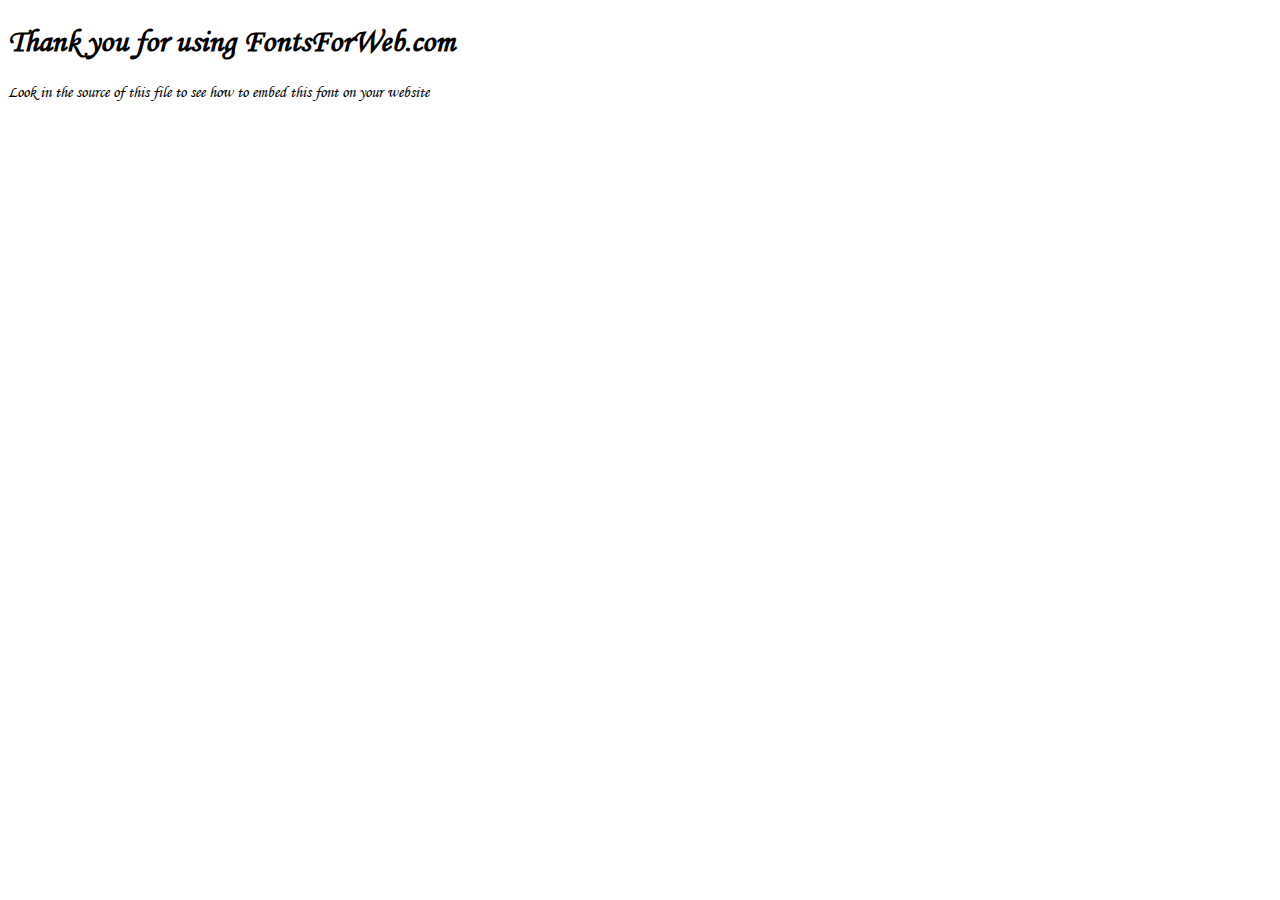
<file: fonts/index.html>
<!DOCTYPE html>
<html class="no-js">
    <head>
        <meta charset="utf-8">
        <meta http-equiv="X-UA-Compatible" content="IE=edge">
        <title> web font from FontsForWeb.com</title>
        <meta name="description" content="">
        <meta name="viewport" content="width=device-width, initial-scale=1">
        <link rel="stylesheet" href="font.css">
        <style type="text/css">
		/* when @font-face is defined(it is in font.css) you can add the font to any rule by using font-family */
		h1 {
			font-family: 'MTCORSVA';
		}
		</style>
    </head>
    <body>
    	<h1>Thank you for using FontsForWeb.com</h1>
        <p class="fontsforweb_fontid_6771">Look in the source of this file to see how to embed this font on your website</p>
    </body>
</html>
</file>
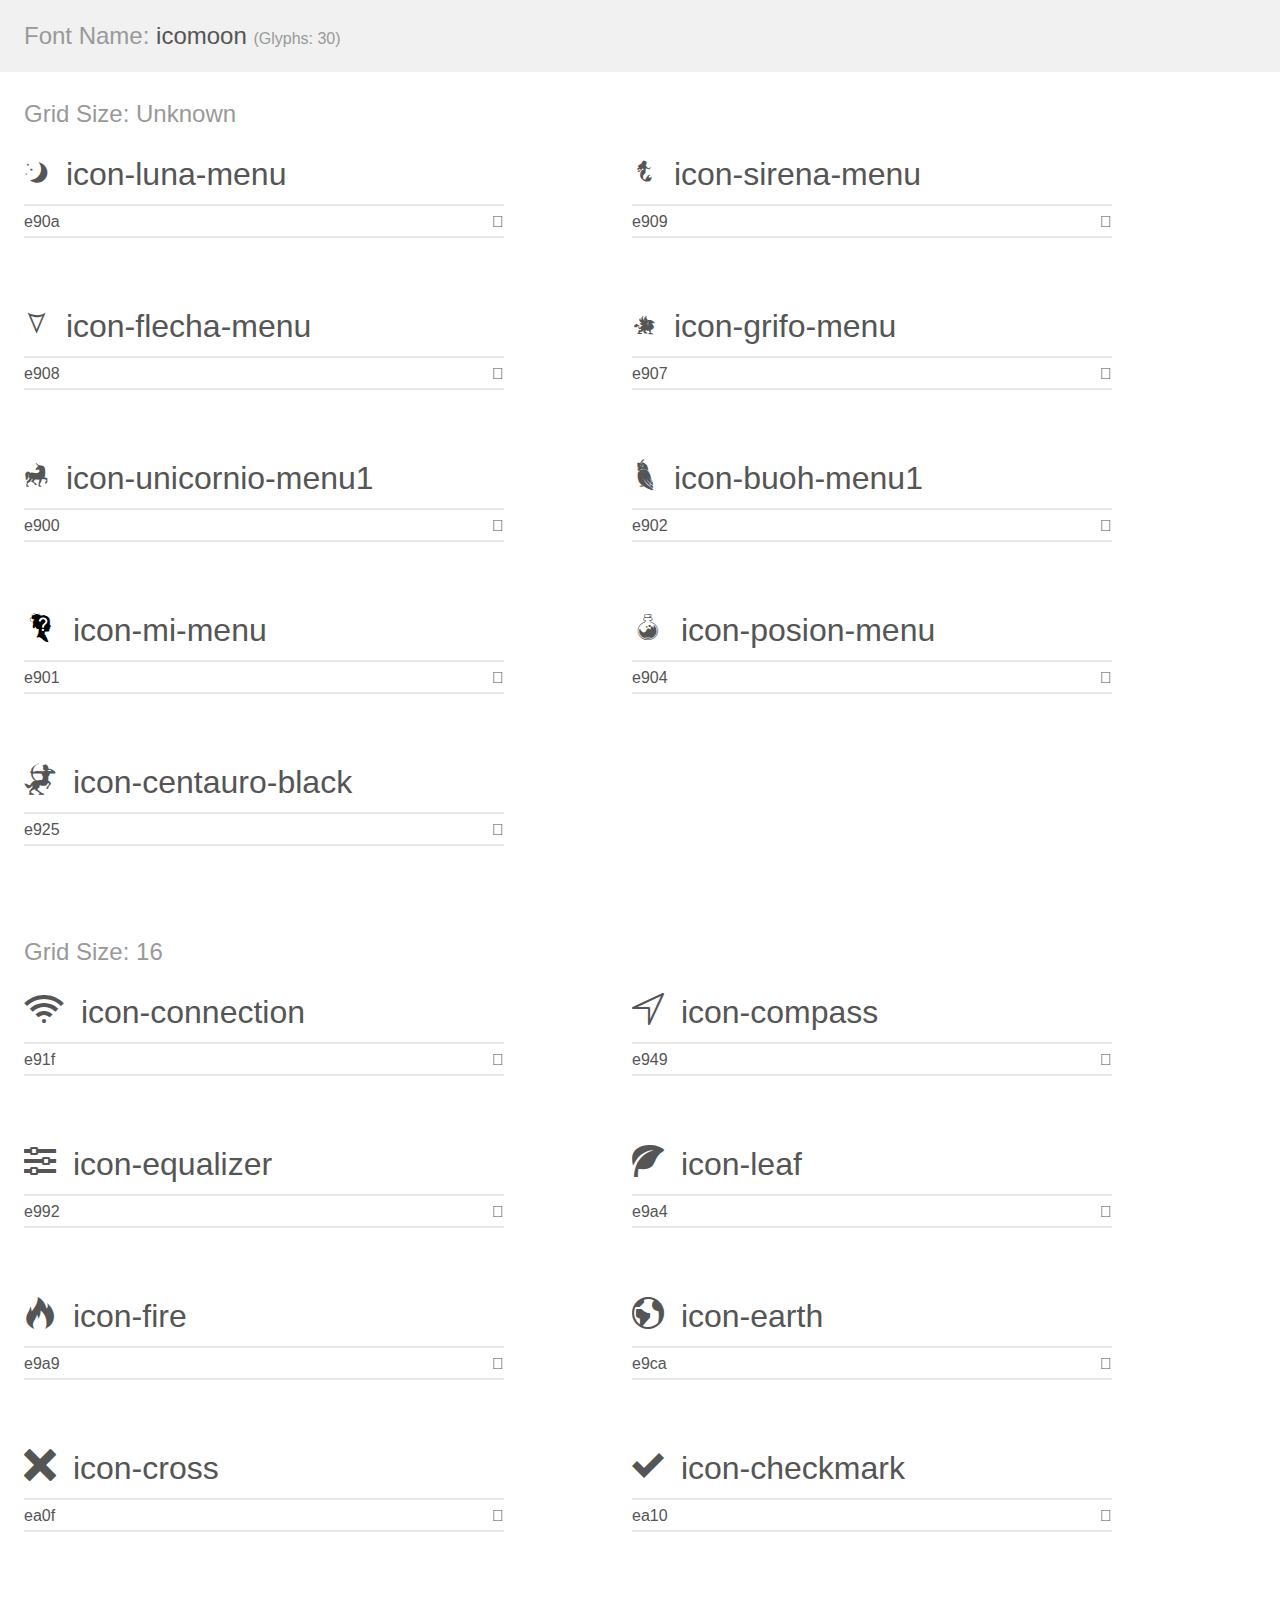
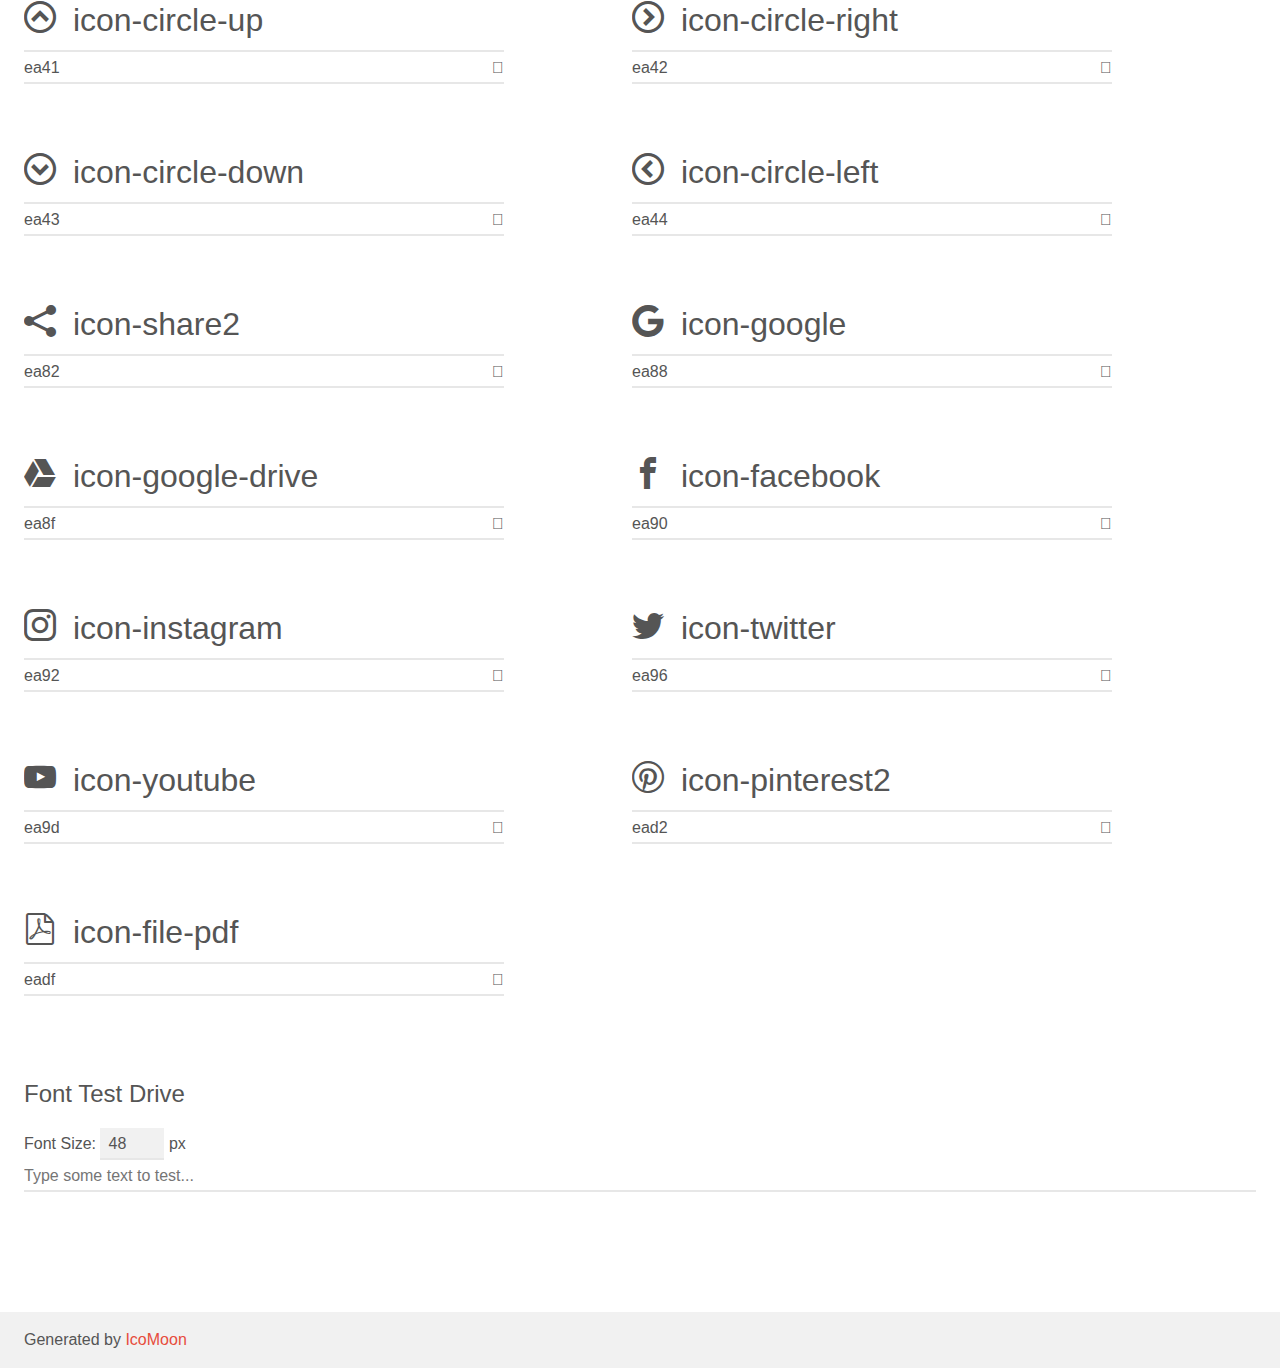
<file: css/icomoon/demo.html>
<!doctype html>
<html>
<head>
    <meta charset="utf-8">
    <title>IcoMoon Demo</title>
    <meta name="description" content="An Icon Font Generated By IcoMoon.io">
    <meta name="viewport" content="width=device-width, initial-scale=1">
    <link rel="stylesheet" href="demo-files/demo.css">
    <link rel="stylesheet" href="style.css"></head>
<body>
    <div class="bgc1 clearfix">
        <h1 class="mhmm mvm"><span class="fgc1">Font Name:</span> icomoon <small class="fgc1">(Glyphs:&nbsp;30)</small></h1>
    </div>
    <div class="clearfix mhl ptl">
        <h1 class="mvm mtn fgc1">Grid Size: Unknown</h1>
        <div class="glyph fs1">
            <div class="clearfix bshadow0 pbs">
                <span class="icon-luna-menu"></span>
                <span class="mls"> icon-luna-menu</span>
            </div>
            <fieldset class="fs0 size1of1 clearfix hidden-false">
                <input type="text" readonly value="e90a" class="unit size1of2" />
                <input type="text" maxlength="1" readonly value="&#xe90a;" class="unitRight size1of2 talign-right" />
            </fieldset>
            <div class="fs0 bshadow0 clearfix hidden-true">
                <span class="unit pvs fgc1">liga: </span>
                <input type="text" readonly value="" class="liga unitRight" />
            </div>
        </div>
        <div class="glyph fs1">
            <div class="clearfix bshadow0 pbs">
                <span class="icon-sirena-menu"></span>
                <span class="mls"> icon-sirena-menu</span>
            </div>
            <fieldset class="fs0 size1of1 clearfix hidden-false">
                <input type="text" readonly value="e909" class="unit size1of2" />
                <input type="text" maxlength="1" readonly value="&#xe909;" class="unitRight size1of2 talign-right" />
            </fieldset>
            <div class="fs0 bshadow0 clearfix hidden-true">
                <span class="unit pvs fgc1">liga: </span>
                <input type="text" readonly value="" class="liga unitRight" />
            </div>
        </div>
        <div class="glyph fs1">
            <div class="clearfix bshadow0 pbs">
                <span class="icon-flecha-menu"></span>
                <span class="mls"> icon-flecha-menu</span>
            </div>
            <fieldset class="fs0 size1of1 clearfix hidden-false">
                <input type="text" readonly value="e908" class="unit size1of2" />
                <input type="text" maxlength="1" readonly value="&#xe908;" class="unitRight size1of2 talign-right" />
            </fieldset>
            <div class="fs0 bshadow0 clearfix hidden-true">
                <span class="unit pvs fgc1">liga: </span>
                <input type="text" readonly value="" class="liga unitRight" />
            </div>
        </div>
        <div class="glyph fs1">
            <div class="clearfix bshadow0 pbs">
                <span class="icon-grifo-menu"></span>
                <span class="mls"> icon-grifo-menu</span>
            </div>
            <fieldset class="fs0 size1of1 clearfix hidden-false">
                <input type="text" readonly value="e907" class="unit size1of2" />
                <input type="text" maxlength="1" readonly value="&#xe907;" class="unitRight size1of2 talign-right" />
            </fieldset>
            <div class="fs0 bshadow0 clearfix hidden-true">
                <span class="unit pvs fgc1">liga: </span>
                <input type="text" readonly value="" class="liga unitRight" />
            </div>
        </div>
        <div class="glyph fs1">
            <div class="clearfix bshadow0 pbs">
                <span class="icon-unicornio-menu1"></span>
                <span class="mls"> icon-unicornio-menu1</span>
            </div>
            <fieldset class="fs0 size1of1 clearfix hidden-false">
                <input type="text" readonly value="e900" class="unit size1of2" />
                <input type="text" maxlength="1" readonly value="&#xe900;" class="unitRight size1of2 talign-right" />
            </fieldset>
            <div class="fs0 bshadow0 clearfix hidden-true">
                <span class="unit pvs fgc1">liga: </span>
                <input type="text" readonly value="" class="liga unitRight" />
            </div>
        </div>
        <div class="glyph fs1">
            <div class="clearfix bshadow0 pbs">
                <span class="icon-buoh-menu1"></span>
                <span class="mls"> icon-buoh-menu1</span>
            </div>
            <fieldset class="fs0 size1of1 clearfix hidden-false">
                <input type="text" readonly value="e902" class="unit size1of2" />
                <input type="text" maxlength="1" readonly value="&#xe902;" class="unitRight size1of2 talign-right" />
            </fieldset>
            <div class="fs0 bshadow0 clearfix hidden-true">
                <span class="unit pvs fgc1">liga: </span>
                <input type="text" readonly value="" class="liga unitRight" />
            </div>
        </div>
        <div class="glyph fs1">
            <div class="clearfix bshadow0 pbs">
                <span class="icon-mi-menu"><span class="path1"></span><span class="path2"></span><span class="path3"></span><span class="path4"></span></span>
                <span class="mls"> icon-mi-menu</span>
            </div>
            <fieldset class="fs0 size1of1 clearfix hidden-false">
                <input type="text" readonly value="e901" class="unit size1of2" />
                <input type="text" maxlength="1" readonly value="&#xe901;" class="unitRight size1of2 talign-right" />
            </fieldset>
            <div class="fs0 bshadow0 clearfix hidden-true">
                <span class="unit pvs fgc1">liga: </span>
                <input type="text" readonly value="" class="liga unitRight" />
            </div>
        </div>
        <div class="glyph fs1">
            <div class="clearfix bshadow0 pbs">
                <span class="icon-posion-menu"></span>
                <span class="mls"> icon-posion-menu</span>
            </div>
            <fieldset class="fs0 size1of1 clearfix hidden-false">
                <input type="text" readonly value="e904" class="unit size1of2" />
                <input type="text" maxlength="1" readonly value="&#xe904;" class="unitRight size1of2 talign-right" />
            </fieldset>
            <div class="fs0 bshadow0 clearfix hidden-true">
                <span class="unit pvs fgc1">liga: </span>
                <input type="text" readonly value="" class="liga unitRight" />
            </div>
        </div>
        <div class="glyph fs1">
            <div class="clearfix bshadow0 pbs">
                <span class="icon-centauro-black"></span>
                <span class="mls"> icon-centauro-black</span>
            </div>
            <fieldset class="fs0 size1of1 clearfix hidden-false">
                <input type="text" readonly value="e925" class="unit size1of2" />
                <input type="text" maxlength="1" readonly value="&#xe925;" class="unitRight size1of2 talign-right" />
            </fieldset>
            <div class="fs0 bshadow0 clearfix hidden-true">
                <span class="unit pvs fgc1">liga: </span>
                <input type="text" readonly value="" class="liga unitRight" />
            </div>
        </div>
    </div>
    <div class="clearfix mhl ptl">
        <h1 class="mvm mtn fgc1">Grid Size: 16</h1>
        <div class="glyph fs2">
            <div class="clearfix bshadow0 pbs">
                <span class="icon-connection"></span>
                <span class="mls"> icon-connection</span>
            </div>
            <fieldset class="fs0 size1of1 clearfix hidden-false">
                <input type="text" readonly value="e91f" class="unit size1of2" />
                <input type="text" maxlength="1" readonly value="&#xe91f;" class="unitRight size1of2 talign-right" />
            </fieldset>
            <div class="fs0 bshadow0 clearfix hidden-true">
                <span class="unit pvs fgc1">liga: </span>
                <input type="text" readonly value="connection, wifi" class="liga unitRight" />
            </div>
        </div>
        <div class="glyph fs2">
            <div class="clearfix bshadow0 pbs">
                <span class="icon-compass"></span>
                <span class="mls"> icon-compass</span>
            </div>
            <fieldset class="fs0 size1of1 clearfix hidden-false">
                <input type="text" readonly value="e949" class="unit size1of2" />
                <input type="text" maxlength="1" readonly value="&#xe949;" class="unitRight size1of2 talign-right" />
            </fieldset>
            <div class="fs0 bshadow0 clearfix hidden-true">
                <span class="unit pvs fgc1">liga: </span>
                <input type="text" readonly value="compass, direction" class="liga unitRight" />
            </div>
        </div>
        <div class="glyph fs2">
            <div class="clearfix bshadow0 pbs">
                <span class="icon-equalizer"></span>
                <span class="mls"> icon-equalizer</span>
            </div>
            <fieldset class="fs0 size1of1 clearfix hidden-false">
                <input type="text" readonly value="e992" class="unit size1of2" />
                <input type="text" maxlength="1" readonly value="&#xe992;" class="unitRight size1of2 talign-right" />
            </fieldset>
            <div class="fs0 bshadow0 clearfix hidden-true">
                <span class="unit pvs fgc1">liga: </span>
                <input type="text" readonly value="equalizer, sliders" class="liga unitRight" />
            </div>
        </div>
        <div class="glyph fs2">
            <div class="clearfix bshadow0 pbs">
                <span class="icon-leaf"></span>
                <span class="mls"> icon-leaf</span>
            </div>
            <fieldset class="fs0 size1of1 clearfix hidden-false">
                <input type="text" readonly value="e9a4" class="unit size1of2" />
                <input type="text" maxlength="1" readonly value="&#xe9a4;" class="unitRight size1of2 talign-right" />
            </fieldset>
            <div class="fs0 bshadow0 clearfix hidden-true">
                <span class="unit pvs fgc1">liga: </span>
                <input type="text" readonly value="leaf, nature" class="liga unitRight" />
            </div>
        </div>
        <div class="glyph fs2">
            <div class="clearfix bshadow0 pbs">
                <span class="icon-fire"></span>
                <span class="mls"> icon-fire</span>
            </div>
            <fieldset class="fs0 size1of1 clearfix hidden-false">
                <input type="text" readonly value="e9a9" class="unit size1of2" />
                <input type="text" maxlength="1" readonly value="&#xe9a9;" class="unitRight size1of2 talign-right" />
            </fieldset>
            <div class="fs0 bshadow0 clearfix hidden-true">
                <span class="unit pvs fgc1">liga: </span>
                <input type="text" readonly value="fire, flame" class="liga unitRight" />
            </div>
        </div>
        <div class="glyph fs2">
            <div class="clearfix bshadow0 pbs">
                <span class="icon-earth"></span>
                <span class="mls"> icon-earth</span>
            </div>
            <fieldset class="fs0 size1of1 clearfix hidden-false">
                <input type="text" readonly value="e9ca" class="unit size1of2" />
                <input type="text" maxlength="1" readonly value="&#xe9ca;" class="unitRight size1of2 talign-right" />
            </fieldset>
            <div class="fs0 bshadow0 clearfix hidden-true">
                <span class="unit pvs fgc1">liga: </span>
                <input type="text" readonly value="earth, globe2" class="liga unitRight" />
            </div>
        </div>
        <div class="glyph fs2">
            <div class="clearfix bshadow0 pbs">
                <span class="icon-cross"></span>
                <span class="mls"> icon-cross</span>
            </div>
            <fieldset class="fs0 size1of1 clearfix hidden-false">
                <input type="text" readonly value="ea0f" class="unit size1of2" />
                <input type="text" maxlength="1" readonly value="&#xea0f;" class="unitRight size1of2 talign-right" />
            </fieldset>
            <div class="fs0 bshadow0 clearfix hidden-true">
                <span class="unit pvs fgc1">liga: </span>
                <input type="text" readonly value="cross, cancel" class="liga unitRight" />
            </div>
        </div>
        <div class="glyph fs2">
            <div class="clearfix bshadow0 pbs">
                <span class="icon-checkmark"></span>
                <span class="mls"> icon-checkmark</span>
            </div>
            <fieldset class="fs0 size1of1 clearfix hidden-false">
                <input type="text" readonly value="ea10" class="unit size1of2" />
                <input type="text" maxlength="1" readonly value="&#xea10;" class="unitRight size1of2 talign-right" />
            </fieldset>
            <div class="fs0 bshadow0 clearfix hidden-true">
                <span class="unit pvs fgc1">liga: </span>
                <input type="text" readonly value="checkmark, tick" class="liga unitRight" />
            </div>
        </div>
        <div class="glyph fs2">
            <div class="clearfix bshadow0 pbs">
                <span class="icon-circle-up"></span>
                <span class="mls"> icon-circle-up</span>
            </div>
            <fieldset class="fs0 size1of1 clearfix hidden-false">
                <input type="text" readonly value="ea41" class="unit size1of2" />
                <input type="text" maxlength="1" readonly value="&#xea41;" class="unitRight size1of2 talign-right" />
            </fieldset>
            <div class="fs0 bshadow0 clearfix hidden-true">
                <span class="unit pvs fgc1">liga: </span>
                <input type="text" readonly value="circle-up, up3" class="liga unitRight" />
            </div>
        </div>
        <div class="glyph fs2">
            <div class="clearfix bshadow0 pbs">
                <span class="icon-circle-right"></span>
                <span class="mls"> icon-circle-right</span>
            </div>
            <fieldset class="fs0 size1of1 clearfix hidden-false">
                <input type="text" readonly value="ea42" class="unit size1of2" />
                <input type="text" maxlength="1" readonly value="&#xea42;" class="unitRight size1of2 talign-right" />
            </fieldset>
            <div class="fs0 bshadow0 clearfix hidden-true">
                <span class="unit pvs fgc1">liga: </span>
                <input type="text" readonly value="circle-right, right5" class="liga unitRight" />
            </div>
        </div>
        <div class="glyph fs2">
            <div class="clearfix bshadow0 pbs">
                <span class="icon-circle-down"></span>
                <span class="mls"> icon-circle-down</span>
            </div>
            <fieldset class="fs0 size1of1 clearfix hidden-false">
                <input type="text" readonly value="ea43" class="unit size1of2" />
                <input type="text" maxlength="1" readonly value="&#xea43;" class="unitRight size1of2 talign-right" />
            </fieldset>
            <div class="fs0 bshadow0 clearfix hidden-true">
                <span class="unit pvs fgc1">liga: </span>
                <input type="text" readonly value="circle-down, down3" class="liga unitRight" />
            </div>
        </div>
        <div class="glyph fs2">
            <div class="clearfix bshadow0 pbs">
                <span class="icon-circle-left"></span>
                <span class="mls"> icon-circle-left</span>
            </div>
            <fieldset class="fs0 size1of1 clearfix hidden-false">
                <input type="text" readonly value="ea44" class="unit size1of2" />
                <input type="text" maxlength="1" readonly value="&#xea44;" class="unitRight size1of2 talign-right" />
            </fieldset>
            <div class="fs0 bshadow0 clearfix hidden-true">
                <span class="unit pvs fgc1">liga: </span>
                <input type="text" readonly value="circle-left, left5" class="liga unitRight" />
            </div>
        </div>
        <div class="glyph fs2">
            <div class="clearfix bshadow0 pbs">
                <span class="icon-share2"></span>
                <span class="mls"> icon-share2</span>
            </div>
            <fieldset class="fs0 size1of1 clearfix hidden-false">
                <input type="text" readonly value="ea82" class="unit size1of2" />
                <input type="text" maxlength="1" readonly value="&#xea82;" class="unitRight size1of2 talign-right" />
            </fieldset>
            <div class="fs0 bshadow0 clearfix hidden-true">
                <span class="unit pvs fgc1">liga: </span>
                <input type="text" readonly value="share2, social" class="liga unitRight" />
            </div>
        </div>
        <div class="glyph fs2">
            <div class="clearfix bshadow0 pbs">
                <span class="icon-google"></span>
                <span class="mls"> icon-google</span>
            </div>
            <fieldset class="fs0 size1of1 clearfix hidden-false">
                <input type="text" readonly value="ea88" class="unit size1of2" />
                <input type="text" maxlength="1" readonly value="&#xea88;" class="unitRight size1of2 talign-right" />
            </fieldset>
            <div class="fs0 bshadow0 clearfix hidden-true">
                <span class="unit pvs fgc1">liga: </span>
                <input type="text" readonly value="google, brand2" class="liga unitRight" />
            </div>
        </div>
        <div class="glyph fs2">
            <div class="clearfix bshadow0 pbs">
                <span class="icon-google-drive"></span>
                <span class="mls"> icon-google-drive</span>
            </div>
            <fieldset class="fs0 size1of1 clearfix hidden-false">
                <input type="text" readonly value="ea8f" class="unit size1of2" />
                <input type="text" maxlength="1" readonly value="&#xea8f;" class="unitRight size1of2 talign-right" />
            </fieldset>
            <div class="fs0 bshadow0 clearfix hidden-true">
                <span class="unit pvs fgc1">liga: </span>
                <input type="text" readonly value="google-drive, brand9" class="liga unitRight" />
            </div>
        </div>
        <div class="glyph fs2">
            <div class="clearfix bshadow0 pbs">
                <span class="icon-facebook"></span>
                <span class="mls"> icon-facebook</span>
            </div>
            <fieldset class="fs0 size1of1 clearfix hidden-false">
                <input type="text" readonly value="ea90" class="unit size1of2" />
                <input type="text" maxlength="1" readonly value="&#xea90;" class="unitRight size1of2 talign-right" />
            </fieldset>
            <div class="fs0 bshadow0 clearfix hidden-true">
                <span class="unit pvs fgc1">liga: </span>
                <input type="text" readonly value="facebook, brand10" class="liga unitRight" />
            </div>
        </div>
        <div class="glyph fs2">
            <div class="clearfix bshadow0 pbs">
                <span class="icon-instagram"></span>
                <span class="mls"> icon-instagram</span>
            </div>
            <fieldset class="fs0 size1of1 clearfix hidden-false">
                <input type="text" readonly value="ea92" class="unit size1of2" />
                <input type="text" maxlength="1" readonly value="&#xea92;" class="unitRight size1of2 talign-right" />
            </fieldset>
            <div class="fs0 bshadow0 clearfix hidden-true">
                <span class="unit pvs fgc1">liga: </span>
                <input type="text" readonly value="instagram, brand12" class="liga unitRight" />
            </div>
        </div>
        <div class="glyph fs2">
            <div class="clearfix bshadow0 pbs">
                <span class="icon-twitter"></span>
                <span class="mls"> icon-twitter</span>
            </div>
            <fieldset class="fs0 size1of1 clearfix hidden-false">
                <input type="text" readonly value="ea96" class="unit size1of2" />
                <input type="text" maxlength="1" readonly value="&#xea96;" class="unitRight size1of2 talign-right" />
            </fieldset>
            <div class="fs0 bshadow0 clearfix hidden-true">
                <span class="unit pvs fgc1">liga: </span>
                <input type="text" readonly value="twitter, brand16" class="liga unitRight" />
            </div>
        </div>
        <div class="glyph fs2">
            <div class="clearfix bshadow0 pbs">
                <span class="icon-youtube"></span>
                <span class="mls"> icon-youtube</span>
            </div>
            <fieldset class="fs0 size1of1 clearfix hidden-false">
                <input type="text" readonly value="ea9d" class="unit size1of2" />
                <input type="text" maxlength="1" readonly value="&#xea9d;" class="unitRight size1of2 talign-right" />
            </fieldset>
            <div class="fs0 bshadow0 clearfix hidden-true">
                <span class="unit pvs fgc1">liga: </span>
                <input type="text" readonly value="youtube, brand21" class="liga unitRight" />
            </div>
        </div>
        <div class="glyph fs2">
            <div class="clearfix bshadow0 pbs">
                <span class="icon-pinterest2"></span>
                <span class="mls"> icon-pinterest2</span>
            </div>
            <fieldset class="fs0 size1of1 clearfix hidden-false">
                <input type="text" readonly value="ead2" class="unit size1of2" />
                <input type="text" maxlength="1" readonly value="&#xead2;" class="unitRight size1of2 talign-right" />
            </fieldset>
            <div class="fs0 bshadow0 clearfix hidden-true">
                <span class="unit pvs fgc1">liga: </span>
                <input type="text" readonly value="pinterest2, brand73" class="liga unitRight" />
            </div>
        </div>
        <div class="glyph fs2">
            <div class="clearfix bshadow0 pbs">
                <span class="icon-file-pdf"></span>
                <span class="mls"> icon-file-pdf</span>
            </div>
            <fieldset class="fs0 size1of1 clearfix hidden-false">
                <input type="text" readonly value="eadf" class="unit size1of2" />
                <input type="text" maxlength="1" readonly value="&#xeadf;" class="unitRight size1of2 talign-right" />
            </fieldset>
            <div class="fs0 bshadow0 clearfix hidden-true">
                <span class="unit pvs fgc1">liga: </span>
                <input type="text" readonly value="file-pdf, file10" class="liga unitRight" />
            </div>
        </div>
    </div>

    <!--[if gt IE 8]><!-->
    <div class="mhl clearfix mbl">
        <h1>Font Test Drive</h1>
        <label>
            Font Size: <input id="fontSize" type="number" class="textbox0 mbm"
            min="8" value="48" />
            px
        </label>
        <input id="testText" type="text" class="phl size1of1 mvl"
        placeholder="Type some text to test..." value=""/>
        <div id="testDrive" class="icon-" style="font-family: icomoon">&nbsp;
        </div>
    </div>
    <!--<![endif]-->
    <div class="bgc1 clearfix">
        <p class="mhl">Generated by <a href="https://icomoon.io/app">IcoMoon</a></p>
    </div>

    <script src="demo-files/demo.js"></script>
</body>
</html>
</file>
<file: fonts/font.css>
@font-face {
	font-family: 'MTCORSVA';
	src: url('./MTCORSVA.eot');
	src: local('MTCORSVA'), url('./MTCORSVA.woff') format('woff'), url('./MTCORSVA.ttf') format('truetype');
}
/* use this class to attach this font to any element i.e. <p class="fontsforweb_fontid_6771">Text with this font applied</p> */
.fontsforweb_fontid_6771 {
	font-family: 'MTCORSVA' !important;
}

/* Font downloaded from FontsForWeb.com */
</file>
<file: css/icomoon/demo-files/demo.css>
body {
  padding: 0;
  margin: 0;
  font-family: sans-serif;
  font-size: 1em;
  line-height: 1.5;
  color: #555;
  background: #fff;
}
h1 {
  font-size: 1.5em;
  font-weight: normal;
}
small {
  font-size: .66666667em;
}
a {
  color: #e74c3c;
  text-decoration: none;
}
a:hover, a:focus {
  box-shadow: 0 1px #e74c3c;
}
.bshadow0, input {
  box-shadow: inset 0 -2px #e7e7e7;
}
input:hover {
  box-shadow: inset 0 -2px #ccc;
}
input, fieldset {
  font-family: sans-serif;
  font-size: 1em;
  margin: 0;
  padding: 0;
  border: 0;
}
input {
  color: inherit;
  line-height: 1.5;
  height: 1.5em;
  padding: .25em 0;
}
input:focus {
  outline: none;
  box-shadow: inset 0 -2px #449fdb;
}
.glyph {
  font-size: 16px;
  width: 15em;
  padding-bottom: 1em;
  margin-right: 4em;
  margin-bottom: 1em;
  float: left;
  overflow: hidden;
}
.liga {
  width: 80%;
  width: calc(100% - 2.5em);
}
.talign-right {
  text-align: right;
}
.talign-center {
  text-align: center;
}
.bgc1 {
  background: #f1f1f1;
}
.fgc1 {
  color: #999;
}
.fgc0 {
  color: #000;
}
p {
  margin-top: 1em;
  margin-bottom: 1em;
}
.mvm {
  margin-top: .75em;
  margin-bottom: .75em;
}
.mtn {
  margin-top: 0;
}
.mtl, .mal {
  margin-top: 1.5em;
}
.mbl, .mal {
  margin-bottom: 1.5em;
}
.mal, .mhl {
  margin-left: 1.5em;
  margin-right: 1.5em;
}
.mhmm {
  margin-left: 1em;
  margin-right: 1em;
}
.mls {
  margin-left: .25em;
}
.ptl {
  padding-top: 1.5em;
}
.pbs, .pvs {
  padding-bottom: .25em;
}
.pvs, .pts {
  padding-top: .25em;
}
.unit {
  float: left;
}
.unitRight {
  float: right;
}
.size1of2 {
  width: 50%;
}
.size1of1 {
  width: 100%;
}
.clearfix:before, .clearfix:after {
  content: " ";
  display: table;
}
.clearfix:after {
  clear: both;
}
.hidden-true {
  display: none;
}
.textbox0 {
  width: 3em;
  background: #f1f1f1;
  padding: .25em .5em;
  line-height: 1.5;
  height: 1.5em;
}
#testDrive {
  display: block;
  padding-top: 24px;
  line-height: 1.5;
}
.fs0 {
  font-size: 16px;
}
.fs1 {
  font-size: 32px;
}
.fs2 {
  font-size: 32px;
}
</file>
<file: css/icomoon/style.css>
@font-face {
  font-family: 'icomoon';
  src:  url('fonts/icomoon.eot?lzj3jh');
  src:  url('fonts/icomoon.eot?lzj3jh#iefix') format('embedded-opentype'),
    url('fonts/icomoon.ttf?lzj3jh') format('truetype'),
    url('fonts/icomoon.woff?lzj3jh') format('woff'),
    url('fonts/icomoon.svg?lzj3jh#icomoon') format('svg');
  font-weight: normal;
  font-style: normal;
  font-display: block;
}

[class^="icon-"], [class*=" icon-"] {
  /* use !important to prevent issues with browser extensions that change fonts */
  font-family: 'icomoon' !important;
  speak: none;
  font-style: normal;
  font-weight: normal;
  font-variant: normal;
  text-transform: none;
  line-height: 1;

  /* Better Font Rendering =========== */
  -webkit-font-smoothing: antialiased;
  -moz-osx-font-smoothing: grayscale;
}

.icon-luna-menu:before {
  content: "\e90a";
}
.icon-sirena-menu:before {
  content: "\e909";
}
.icon-flecha-menu:before {
  content: "\e908";
}
.icon-grifo-menu:before {
  content: "\e907";
}
.icon-unicornio-menu1:before {
  content: "\e900";
}
.icon-buoh-menu1:before {
  content: "\e902";
}
.icon-mi-menu .path1:before {
  content: "\e901";
  color: rgb(0, 0, 0);
}
.icon-mi-menu .path2:before {
  content: "\e903";
  margin-left: -1em;
  color: rgb(254, 254, 254);
}
.icon-mi-menu .path3:before {
  content: "\e905";
  margin-left: -1em;
  color: rgb(254, 254, 254);
}
.icon-mi-menu .path4:before {
  content: "\e906";
  margin-left: -1em;
  color: rgb(254, 254, 254);
}
.icon-posion-menu:before {
  content: "\e904";
}
.icon-centauro-black:before {
  content: "\e925";
}
.icon-connection:before {
  content: "\e91f";
}
.icon-compass:before {
  content: "\e949";
}
.icon-equalizer:before {
  content: "\e992";
}
.icon-leaf:before {
  content: "\e9a4";
}
.icon-fire:before {
  content: "\e9a9";
}
.icon-earth:before {
  content: "\e9ca";
}
.icon-cross:before {
  content: "\ea0f";
}
.icon-checkmark:before {
  content: "\ea10";
}
.icon-circle-up:before {
  content: "\ea41";
}
.icon-circle-right:before {
  content: "\ea42";
}
.icon-circle-down:before {
  content: "\ea43";
}
.icon-circle-left:before {
  content: "\ea44";
}
.icon-share2:before {
  content: "\ea82";
}
.icon-google:before {
  content: "\ea88";
}
.icon-google-drive:before {
  content: "\ea8f";
}
.icon-facebook:before {
  content: "\ea90";
}
.icon-instagram:before {
  content: "\ea92";
}
.icon-twitter:before {
  content: "\ea96";
}
.icon-youtube:before {
  content: "\ea9d";
}
.icon-pinterest2:before {
  content: "\ead2";
}
.icon-file-pdf:before {
  content: "\eadf";
}
</file>
